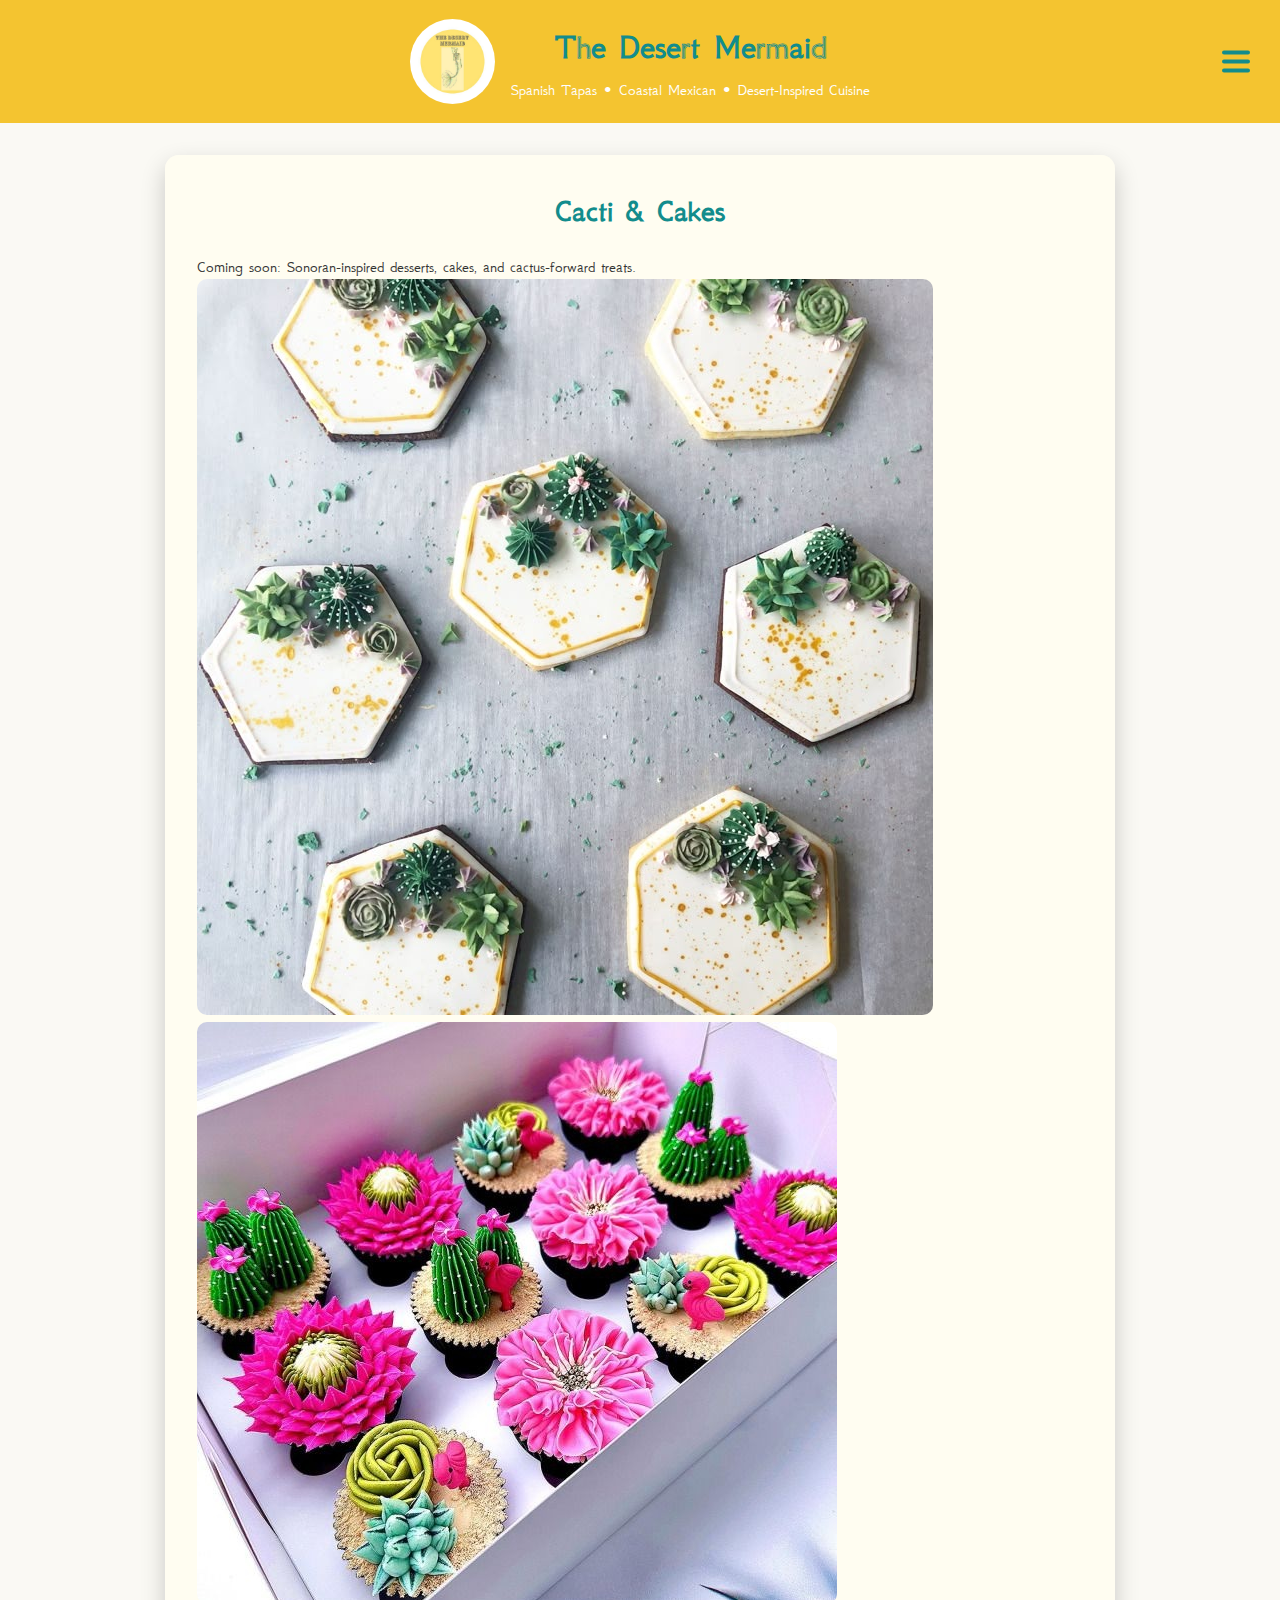
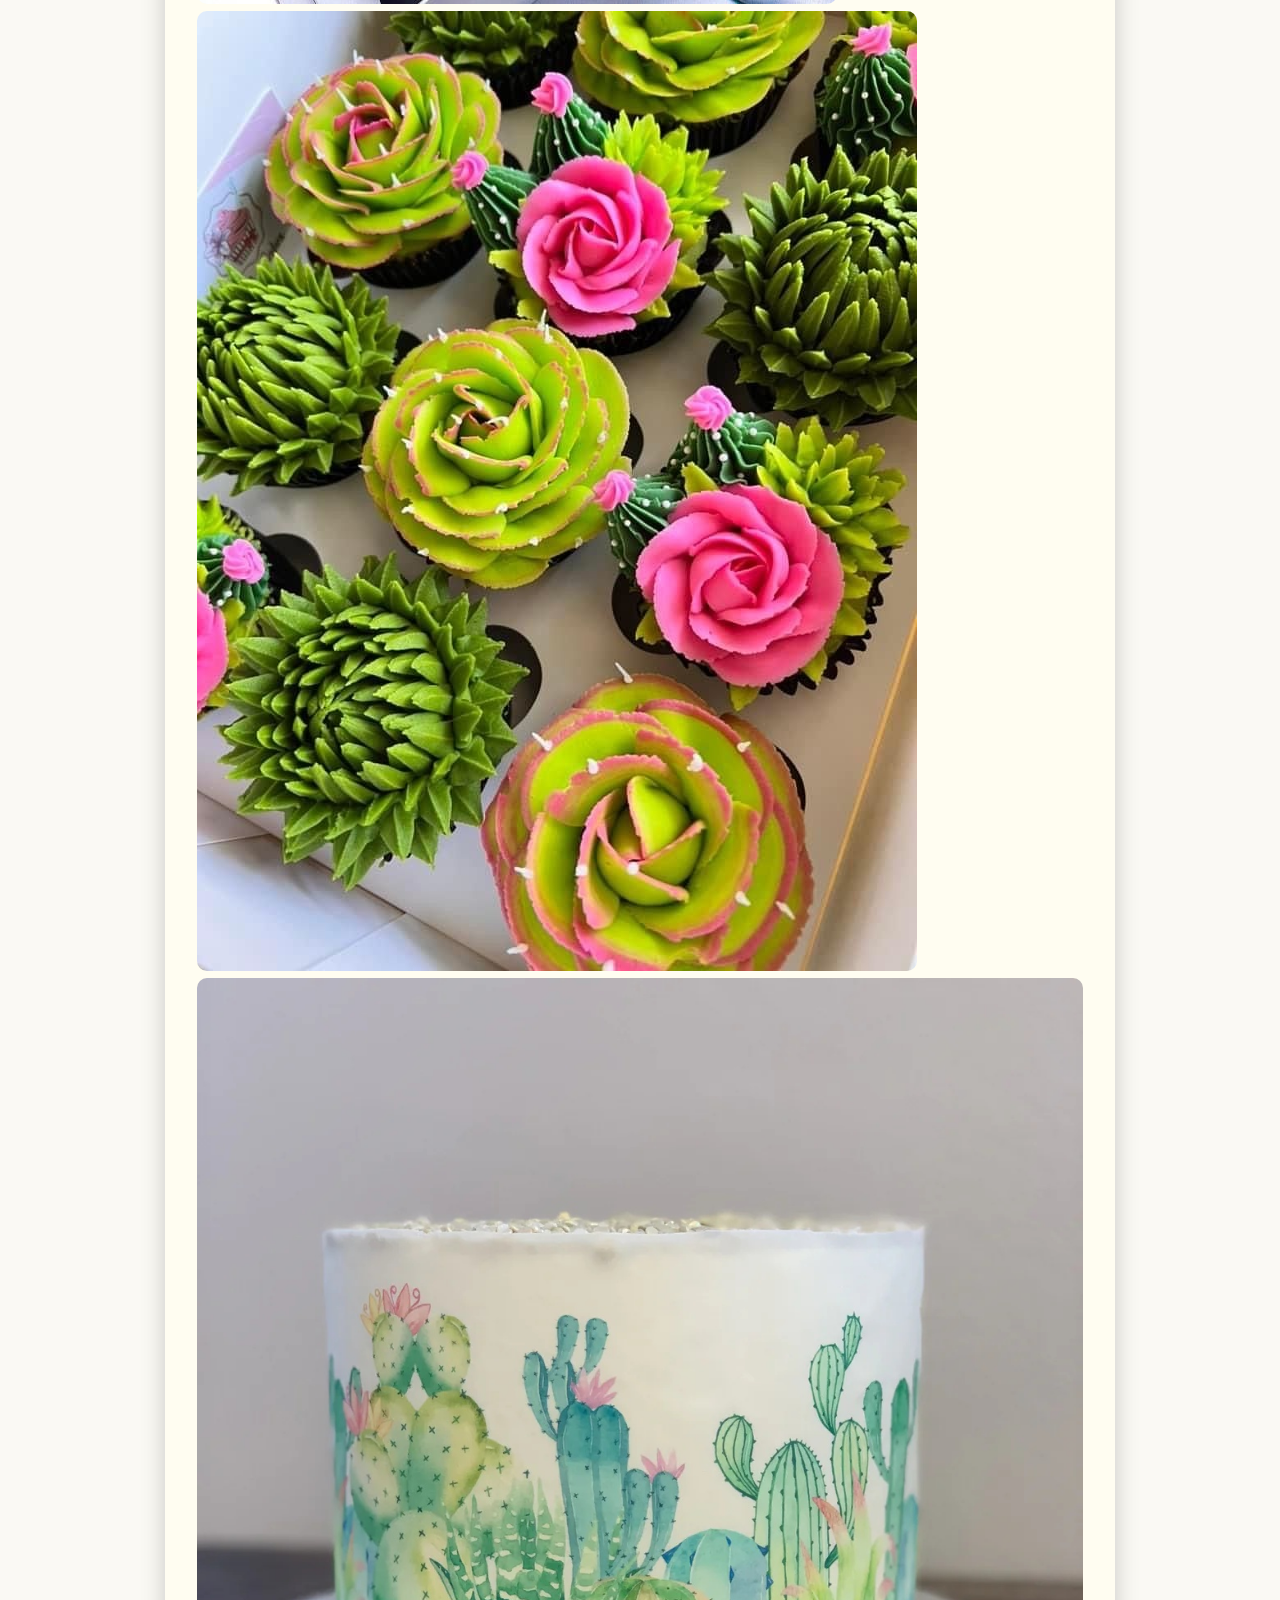
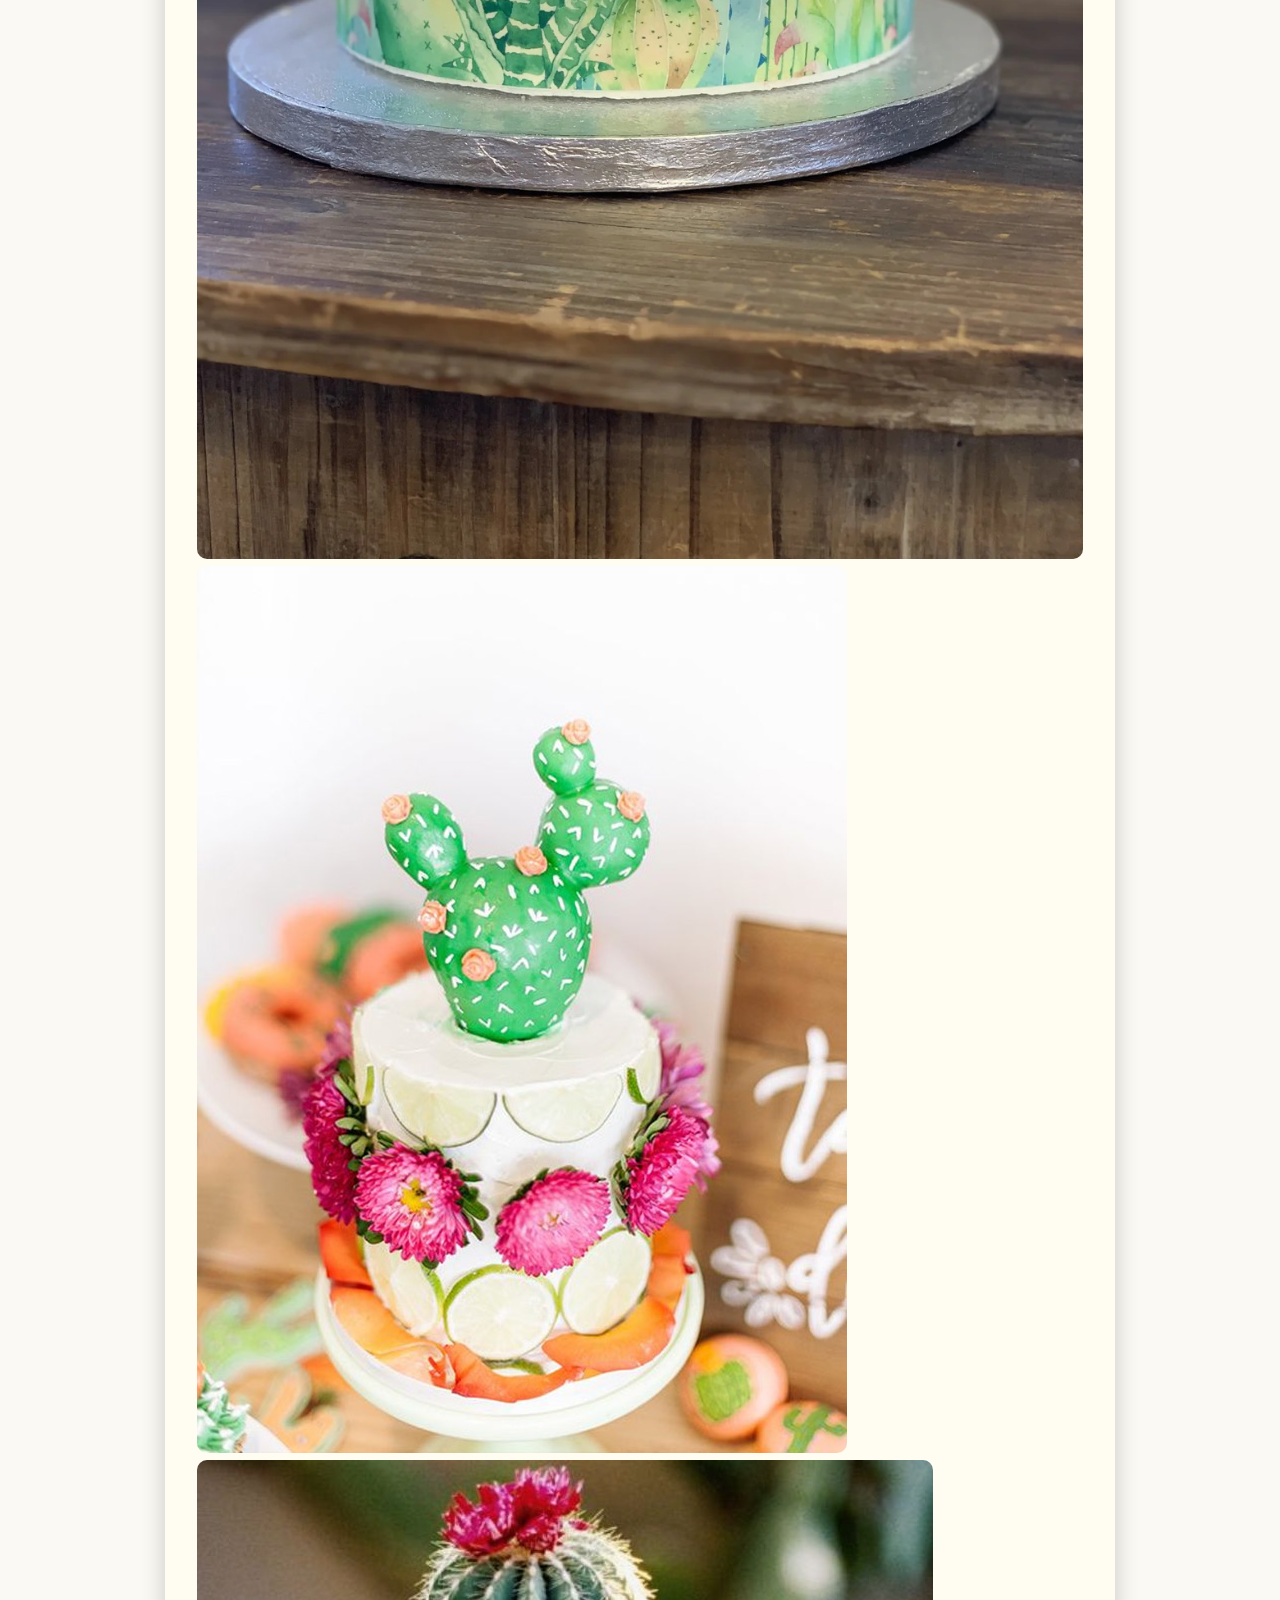
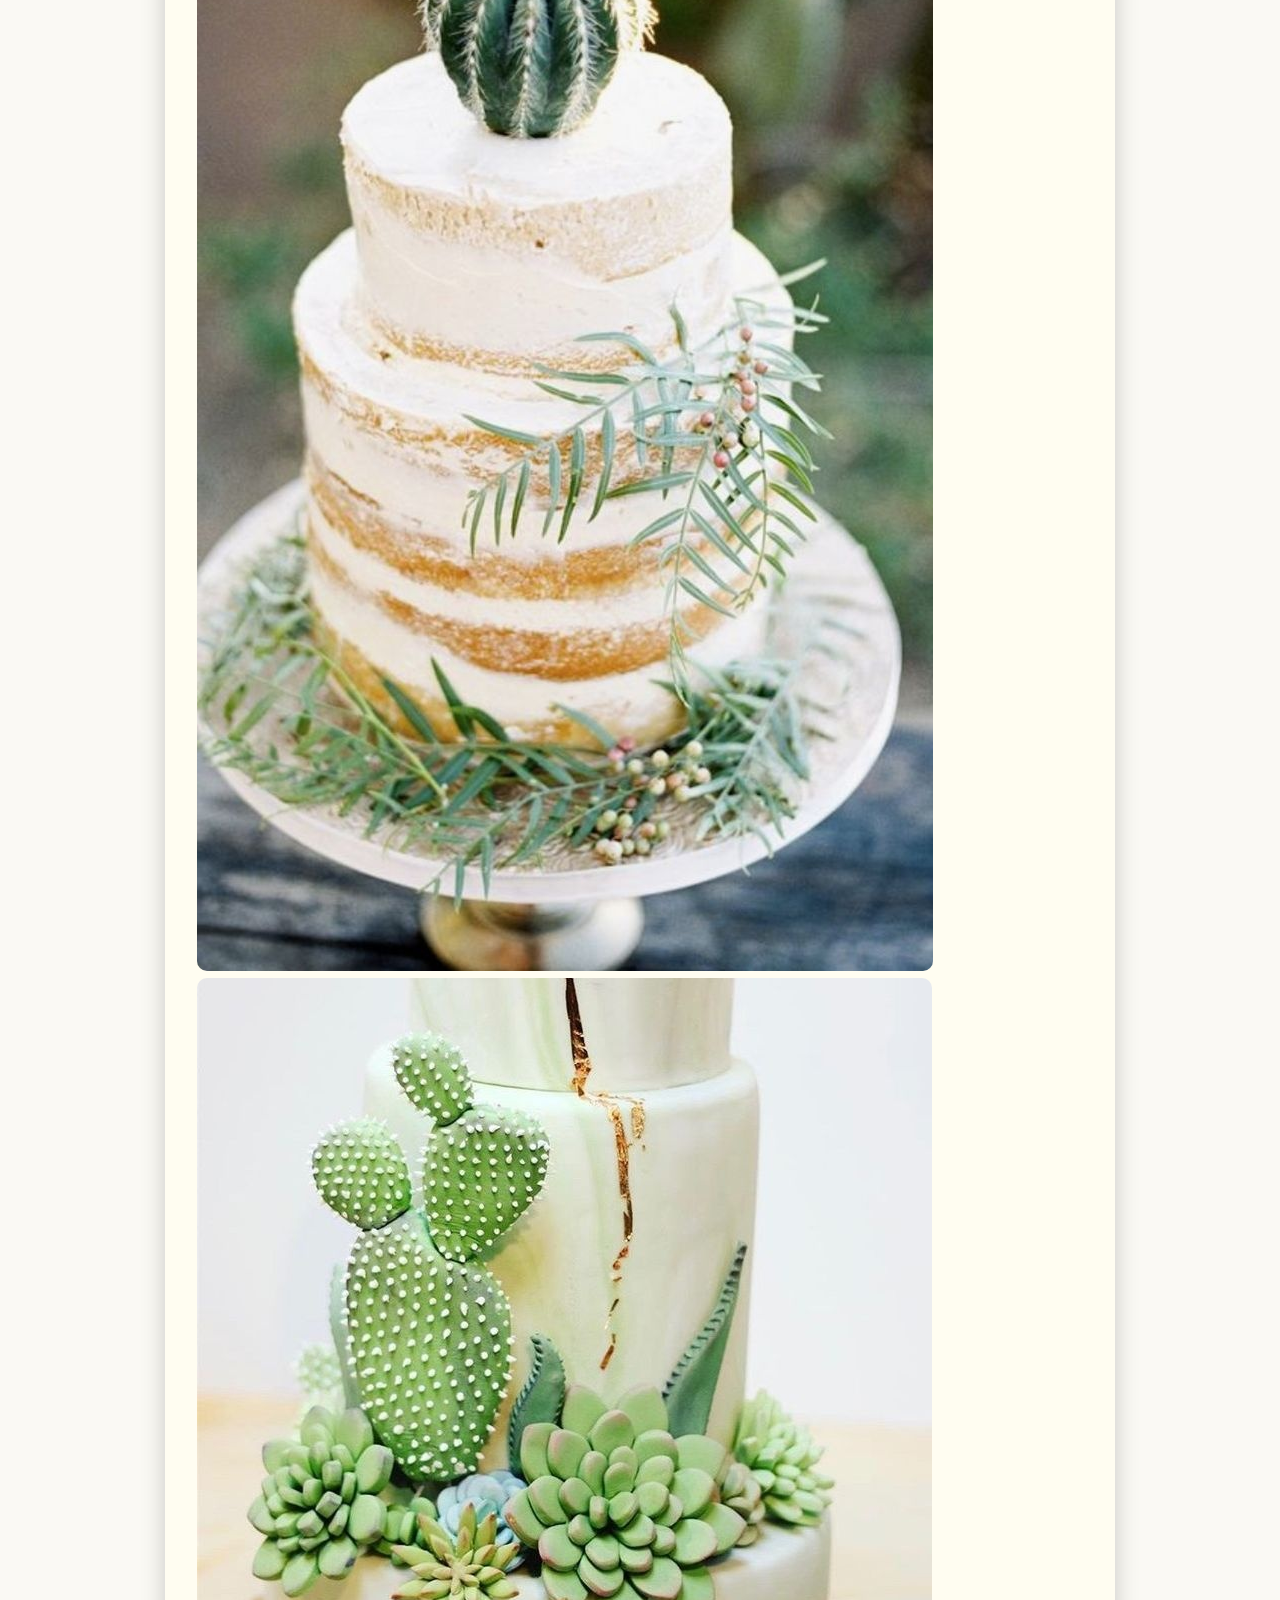
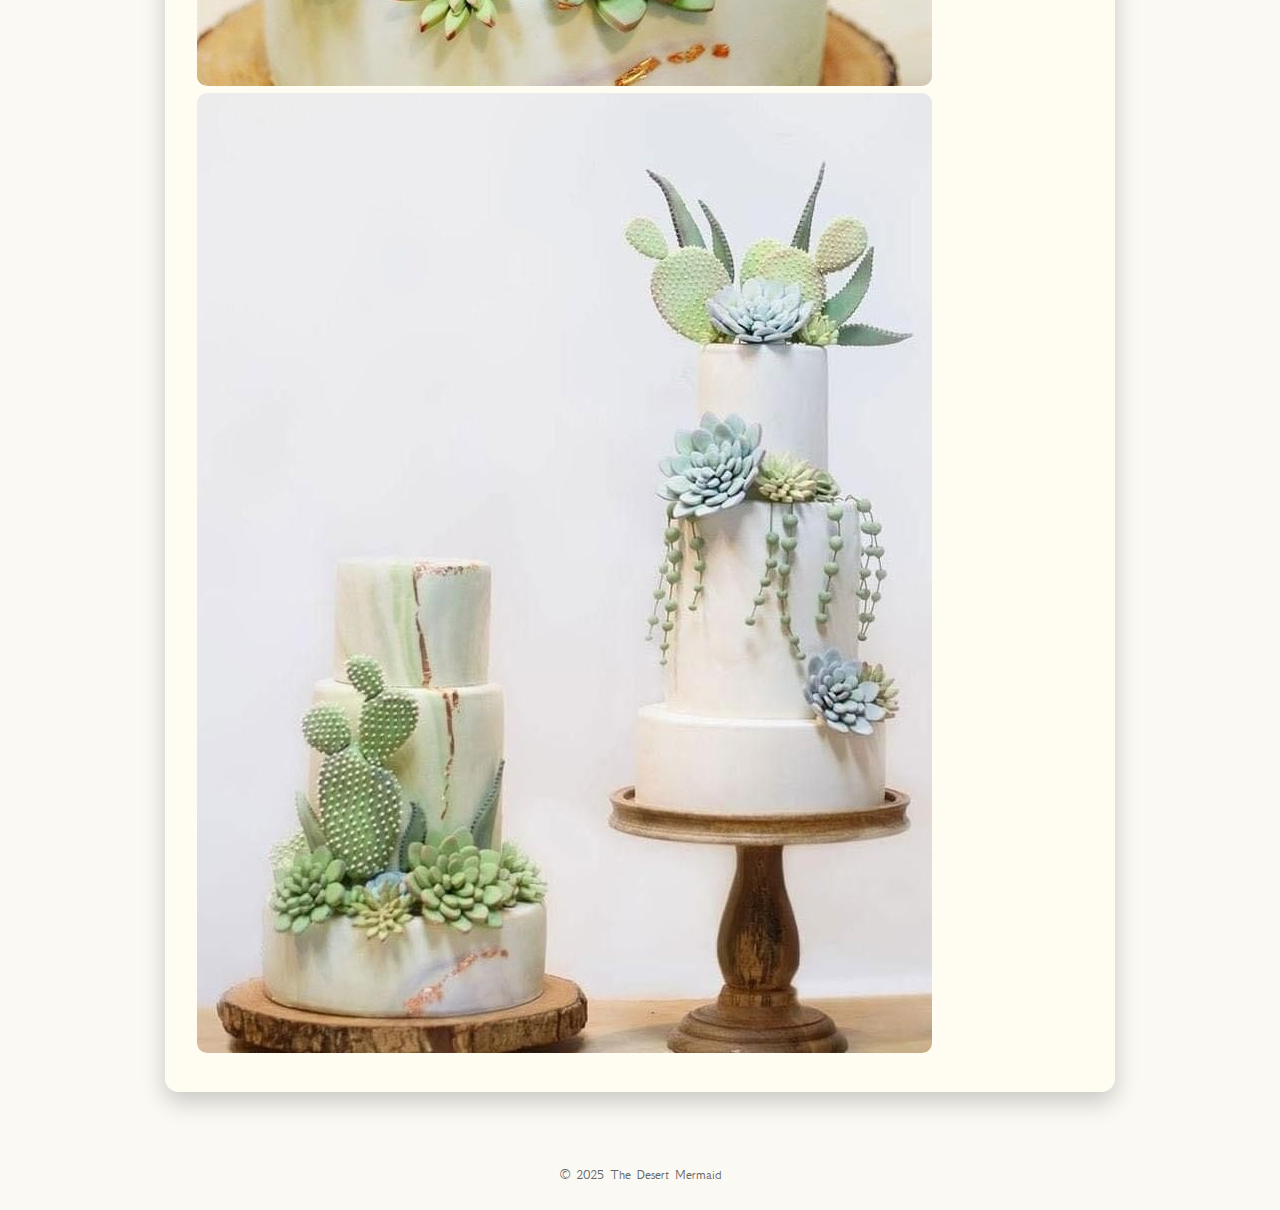
<file: cacti_and_cakes.html>
<!DOCTYPE html>
<html lang="en">
<head>
    <meta charset="UTF-8">
    <meta name="viewport" content="width=device-width, initial-scale=1.0">
    <title>Cacti & Cakes</title>
    <link rel="stylesheet" href="style.css">
</head>

<body class="cacti-cakes-page">

    <!-- NEW SHARED HAMBURGER HEADER -->
    <header class="site-header">
      <div class="logo-title">
        <img src="images/logo.jpg" alt="The Desert Mermaid Logo" class="logo">

        <div class="title-block">
          <h1 class="site-title">
            <span class="title-part primary-text">The</span>
            <span class="title-part accent-text">Desert</span>
            <span class="title-part secondary-text">Mermaid</span>
          </h1>
          <p class="tagline">Spanish Tapas • Coastal Mexican • Desert-Inspired Cuisine</p>
        </div>
      </div>

      <!-- Hamburger Icon -->
      <button class="menu-toggle" aria-label="Toggle navigation">
        <span class="menu-bar"></span>
        <span class="menu-bar"></span>
        <span class="menu-bar"></span>
      </button>

      <!-- Navigation Menu -->
      <nav class="main-nav">
        <ul>
          <li><a href="index.html">Home</a></li>
          <li><a href="menu.html">Menu</a></li>
          <li><a href="reservations.html">Reservations</a></li>
          <li><a href="cacti_and_cakes.html">Cacti and Cakes</a></li>
          <li><a href="contactus.html">Contact Us</a></li>
        </ul>
      </nav>
    </header>

    <main class="cacti-main">
      <section class="cacti-intro">
        <h2>Cacti &amp; Cakes</h2>
        <p>Coming soon: Sonoran-inspired desserts, cakes, and cactus-forward treats.</p>
      </section>

      <!-- Cake & Cacti Gallery -->
      <section class="cacti-gallery">
        <img src="images/royal_icing_succulents.jpg" alt="Royal icing succulent cookies">
        <img src="images/pink_ccc.jpg" alt="Pink cactus flower cupcakes">
        <img src="images/green_ccc.jpg" alt="Green cactus and rose cupcakes">
        <img src="images/cactus_scenery.jpg" alt="Watercolor cactus scenery cake">

        <img src="images/cactus_and_lime_cake.jpg" alt="Cactus and lime decorated cake">
        <img src="images/barrel_cactus.jpg" alt="Naked cake topped with barrel cactus">
        <img src="images/2_cake_up_close.jpg" alt="Close up of cactus succulent cake">
        <img src="images/2_cakes.jpg" alt="Two tall succulent cakes on stands">
      </section>
    </main>

    <footer class="site-footer">
        <p>&copy; 2025 The Desert Mermaid</p>
    </footer>

    <!-- HAMBURGER MENU SCRIPT -->
    <script>
      const menuToggle = document.querySelector('.menu-toggle');
      const mainNav = document.querySelector('.main-nav');

      if (menuToggle && mainNav) {
        menuToggle.addEventListener('click', () => {
          mainNav.classList.toggle('open');
        });
      }
    </script>

</body>
</html>
</file>
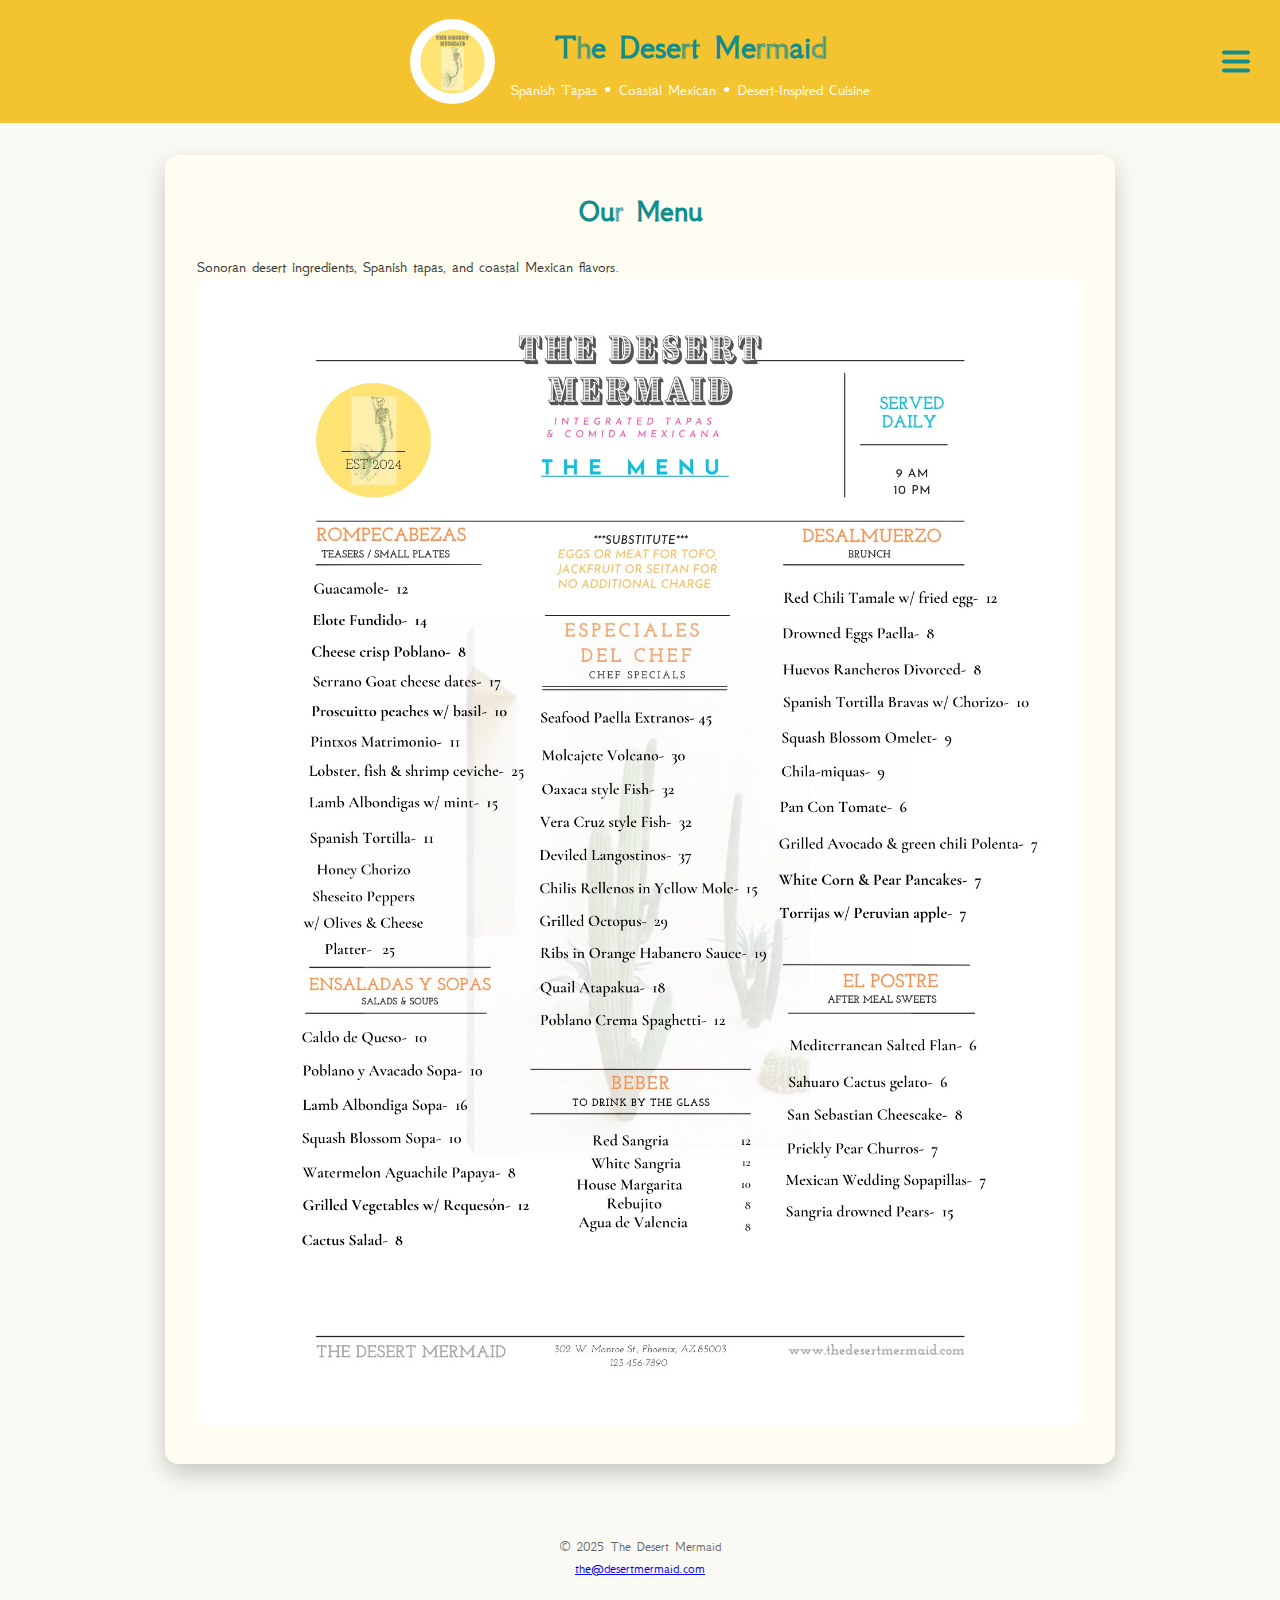
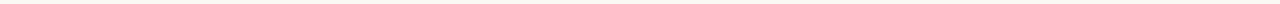
<file: menu.html>
<!DOCTYPE html>
<html lang="en">
<head>
  <meta charset="UTF-8">
  <meta name="viewport" content="width=device-width, initial-scale=1.0">
  <title>The Desert Mermaid – Menu</title>

  <!-- connects this page to your CSS -->
  <link rel="stylesheet" href="style.css">
</head>

<!-- this class is used to give ONLY this page the photo background -->
<body class="menu-page">
  <div id="wrapper">

    <!-- NEW SHARED HAMBURGER HEADER -->
    <header class="site-header">
      <div class="logo-title">
        <img src="images/logo.jpg" alt="The Desert Mermaid Logo" class="logo">
        <div class="title-block">
          <h1 class="site-title">
            <span class="title-part primary-text">The</span>
            <span class="title-part accent-text">Desert</span>
            <span class="title-part secondary-text">Mermaid</span>
          </h1>
          <p class="tagline">Spanish Tapas • Coastal Mexican • Desert-Inspired Cuisine</p>
        </div>
      </div>

      <button class="menu-toggle" aria-label="Toggle navigation">
        <span class="menu-bar"></span>
        <span class="menu-bar"></span>
        <span class="menu-bar"></span>
      </button>

      <nav class="main-nav">
        <ul>
          <li><a href="index.html">Home</a></li>
          <li><a href="menu.html">Menu</a></li>
          <li><a href="reservations.html">Reservations</a></li>
          <li><a href="cacti_and_cakes.html">Cacti and Cakes</a></li>
          <li><a href="contactus.html">Contact Us</a></li>
        </ul>
      </nav>
    </header>

    <main class="menu-layout">
      <section class="menu-overlay">
        <h2>Our Menu</h2>
        <p>Sonoran desert ingredients, Spanish tapas, and coastal Mexican flavors.</p>

        <!-- This is your actual menu image, “shrunk” and centered -->
        <img src="images/menu.jpg"
             alt="The Desert Mermaid Menu"
             class="menu-card">
      </section>
    </main>

    <footer>
      <p>© 2025 The Desert Mermaid</p>
      <p><a href="mailto:the@desertmermaid.com">the@desertmermaid.com</a></p>
    </footer>

  </div>

  <!-- HAMBURGER TOGGLE SCRIPT -->
  <script>
    const menuToggle = document.querySelector('.menu-toggle');
    const mainNav = document.querySelector('.main-nav');

    if (menuToggle && mainNav) {
      menuToggle.addEventListener('click', () => {
        mainNav.classList.toggle('open');
      });
    }
  </script>

</body>
</html>
</file>
<file: style.css>
/* GOOGLE FONT -------------------------------------------------------------- */
@import url('https://fonts.googleapis.com/css2?family=GFS+Neohellenic:wght@400;700&display=swap');

/* GLOBAL RESET ------------------------------------------------------------- */
* {
  box-sizing: border-box;
  margin: 0;
  padding: 0;
}

body {
  font-family: "GFS Neohellenic", sans-serif;
  color: #333;
  margin: 0;
  background-color: #faf9f4;
  line-height: 1.5;
}

/* HEADER ------------------------------------------------------------------- */
.site-header {
  background-color: #f4c430;
  padding: 1.2rem 1.5rem;
  display: flex;
  justify-content: space-between;
  align-items: center;
}

.logo-title {
  display: flex;
  align-items: center;
  gap: 1rem;
}

.logo {
  width: 85px;
  height: auto;
  border-radius: 100%;
}

.title-block {
  display: flex;
  flex-direction: column;
  align-items: center;
}

.site-title {
  font-size: 2.2rem;
  color: #128C8C;
  text-align: center;
  margin-bottom: 0.3rem;
}

.tagline {
  color: white;
  font-size: 1rem;
  text-align: center;
}

/* HAMBURGER MENU ----------------------------------------------------------- */
.menu-toggle {
  background: none;
  border: none;
  cursor: pointer;
  padding: 0.4rem;
}

.menu-bar {
  width: 28px;
  height: 4px;
  background-color: #128C8C;
  display: block;
  margin: 5px 0;
  border-radius: 4px;
}

.main-nav {
  display: none;
  position: absolute;
  top: 100px;
  right: 20px;
  background-color: white;
  border-radius: 12px;
  box-shadow: 0 5px 15px rgba(0,0,0,0.2);
  padding: 1rem 1.2rem;
  width: 210px;
}

.main-nav.open {
  display: block;
}

.main-nav ul {
  list-style: none;
}

.main-nav a {
  text-decoration: none;
  display: block;
  padding: 0.6rem 0;
  color: #44627A;
  font-size: 1.05rem;
}

.main-nav a:hover {
  color: #ec35fd;
}

/* PAGE BACKGROUNDS --------------------------------------------------------- */

/* INDEX PAGE — prickly pear crown background */
body.index-page {
  position: relative;
  background-color: #fffef7;
}

body.index-page::before {
  content: "";
  position: fixed;
  inset: 0;
  background-image: url("images/prickly-pear-crown.jpg");
  background-size: cover;
  background-position: center;
  background-attachment: fixed;
  filter: blur(2px) brightness(1.25);
  opacity: 0.55;
  z-index: -1;
}

/* CONTENT BOX FOR HOME PAGE */
body.index-page main {
  max-width: 900px;
  margin: 2.5rem auto;
  padding: 2rem;
  background-color: rgba(255, 253, 240, 0.88);
  border-radius: 14px;
  box-shadow: 0 10px 25px rgba(0,0,0,0.2);
}

/* SECTION TITLES ----------------------------------------------------------- */
h2 {
  color: #128C8C;
  font-size: 2rem;
  margin-bottom: 1.2rem;
  text-align: center;
}

/* RESERVATION FORM --------------------------------------------------------- */
.reservations-main {
  max-width: 900px;
  margin: 2rem auto 3rem;
  padding: 1rem 1.5rem;
}

.reservations-intro {
  text-align: center;
  margin-bottom: 1.5rem;
}

.res-intro-text {
  font-size: 1.1rem;
  color: #555;
  margin-top: 0.5rem;
}

.res-form-heading {
  font-size: 1.4rem;
  margin-bottom: 1rem;
  color: #333;
}

.reservation-form {
  background-color: rgba(255,255,255,0.9);
  padding: 2rem;
  border-radius: 14px;
  box-shadow: 0 10px 25px rgba(0,0,0,0.15);
}

label {
  font-weight: bold;
  margin-top: 1rem;
  display: block;
  color: #444;
}

input, select, textarea {
  width: 100%;
  padding: 0.65rem;
  margin-top: 0.4rem;
  font-size: 1rem;
  border: 1px solid #d0d0d0;
  border-radius: 8px;
}

/* form layout rows */
.row {
  display: flex;
  gap: 1rem;
  margin-top: 1rem;
}

.col {
  flex: 1;
}

textarea {
  min-height: 120px;
  resize: vertical;
}

.pink-btn {
  background-color: #ec35fd;
  color: white;
  border: none;
  padding: 0.9rem 1.3rem;
  font-size: 1.1rem;
  margin-top: 1.5rem;
  width: 100%;
  border-radius: 10px;
  cursor: pointer;
}

.pink-btn:hover {
  background-color: #d92ce6;
}

/* NOTE BELOW FORM */
.res-note {
  margin-top: 1rem;
  text-align: center;
  color: #555;
  font-size: 0.95rem;
}

/* MENU PAGE BACKGROUND (yours was working fine) --------------------------- */
body.menu-page main {
  background-color: rgba(255,255,255,0.9);
  padding: 2rem;
  border-radius: 14px;
  max-width: 950px;
  margin: 2rem auto;
  box-shadow: 0 10px 25px rgba(0,0,0,0.2);
}

/* IMAGE GRID (cacti and cakes, etc.) ------------------------------------- */
img {
  max-width: 100%;
  height: auto;
  border-radius: 10px;
}

/* FOOTER (optional if you add later) ------------------------------------- */
footer {
  text-align: center;
  padding: 1.5rem;
  font-size: 0.9rem;
  color: #666;
}

/* UNIFIED CONTENT PANEL FOR ALL INNER PAGES ------------------------------ */

/* Menu, Reservations, Cacti & Cakes, Contact Us */
body.menu-page main,
body.reservations-page .reservations-main,
body.cacti-cakes-page main,
body.contact-page main {
  max-width: 950px;
  margin: 2rem auto 3rem;
  padding: 2rem;
  background-color: rgba(255, 253, 240, 0.92); /* soft warm off-white */
  border-radius: 14px;
  box-shadow: 0 10px 25px rgba(0, 0, 0, 0.2);
}

/* FIX HEADER CENTERING ACROSS ALL PAGES */
.site-header {
  display: flex;
  justify-content: center;   /* Centers everything horizontally */
  align-items: center;
  position: relative;        /* Needed for the hamburger */
}

/* Logo + Title stay together in the center */
.logo-title {
  display: flex;
  align-items: center;
  gap: 1rem;
}

/* Hamburger stays on the right without affecting centering */
.menu-toggle {
  position: absolute;
  right: 1.5rem;
  top: 50%;
  transform: translateY(-50%);
}
</file>
